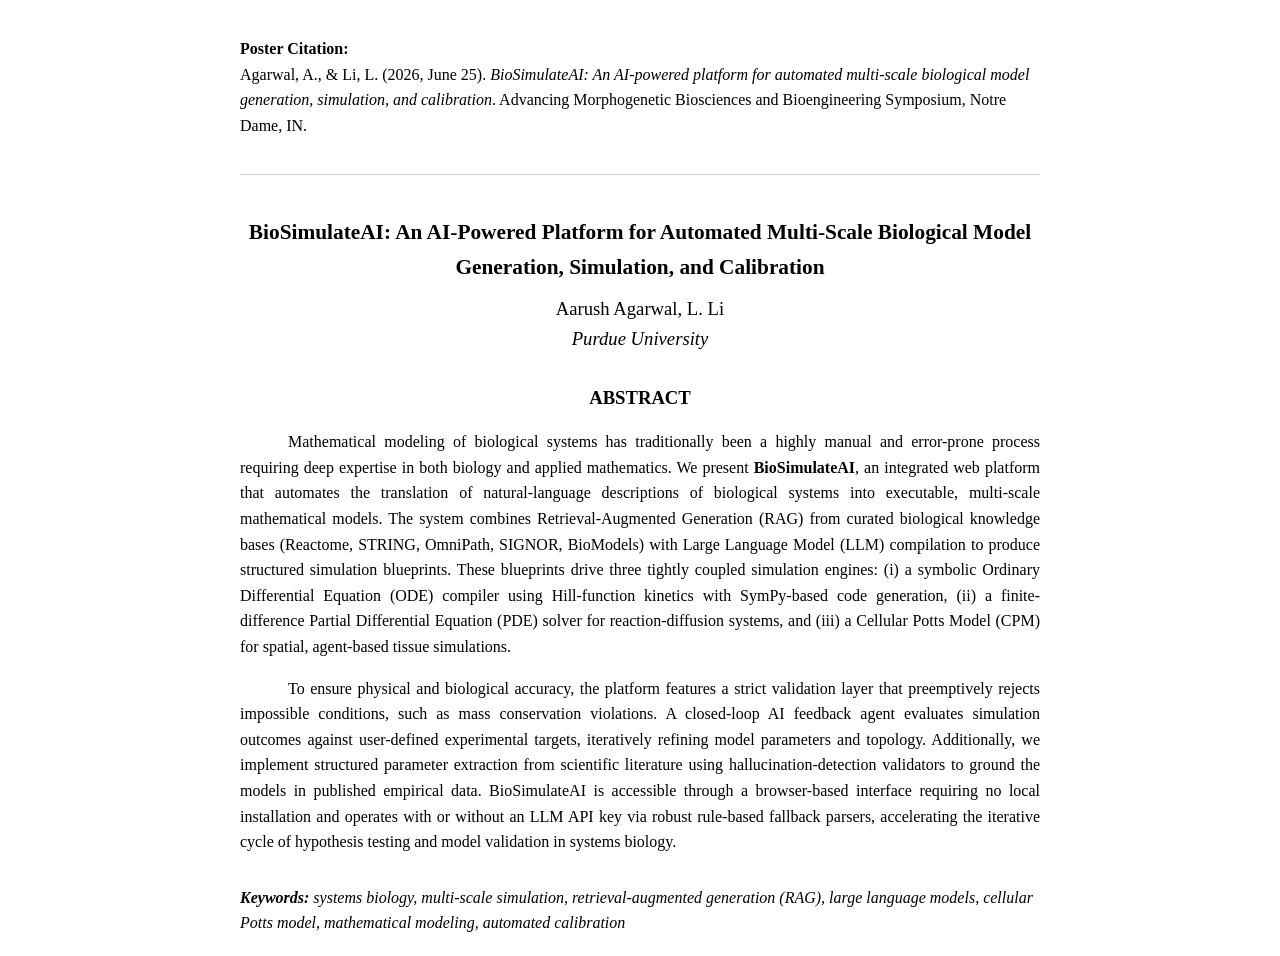
<file: static/abstract.html>
<!DOCTYPE html>
<html lang="en">
<head>
    <meta charset="UTF-8">
    <meta name="viewport" content="width=device-width, initial-scale=1.0">
    <title>Abstract - BioSimulateAI</title>
    <style>
        @page {
            size: letter;
            margin: 1in;
        }
        body {
            font-family: "Times New Roman", Times, serif;
            font-size: 12pt;
            line-height: 1.6;
            color: #000;
            background: #fff;
            max-width: 800px;
            margin: 0 auto;
            padding: 20px;
        }
        .citation {
            margin-bottom: 40px;
            text-align: left;
            padding-bottom: 20px;
            border-bottom: 1px solid #ccc;
        }
        .title {
            text-align: center;
            font-size: 16pt;
            font-weight: bold;
            margin-bottom: 10px;
        }
        .authors {
            text-align: center;
            font-size: 14pt;
            margin-bottom: 30px;
        }
        .heading {
            font-size: 14pt;
            font-weight: bold;
            margin-bottom: 15px;
            text-align: center;
            text-transform: uppercase;
        }
        .abstract-body {
            text-align: justify;
            text-indent: 0.5in;
        }
        .keywords {
            margin-top: 30px;
            font-style: italic;
        }
    </style>
</head>
<body>

    <!-- Full Citation at Top -->
    <div class="citation">
        <p><strong>Poster Citation:</strong><br>
        Agarwal, A., & Li, L. (2026, June 25). <em>BioSimulateAI: An AI-powered platform for automated multi-scale biological model generation, simulation, and calibration</em>. Advancing Morphogenetic Biosciences and Bioengineering Symposium, Notre Dame, IN.</p>
    </div>

    <!-- Title and Authors -->
    <div class="title">
        BioSimulateAI: An AI-Powered Platform for Automated Multi-Scale Biological Model Generation, Simulation, and Calibration
    </div>
    <div class="authors">
        Aarush Agarwal, L. Li<br>
        <em>Purdue University</em>
    </div>

    <!-- Abstract Content -->
    <div class="heading">Abstract</div>
    
    <div class="abstract-body">
        <p>Mathematical modeling of biological systems has traditionally been a highly manual and error-prone process requiring deep expertise in both biology and applied mathematics. We present <strong>BioSimulateAI</strong>, an integrated web platform that automates the translation of natural-language descriptions of biological systems into executable, multi-scale mathematical models. The system combines Retrieval-Augmented Generation (RAG) from curated biological knowledge bases (Reactome, STRING, OmniPath, SIGNOR, BioModels) with Large Language Model (LLM) compilation to produce structured simulation blueprints. These blueprints drive three tightly coupled simulation engines: (i) a symbolic Ordinary Differential Equation (ODE) compiler using Hill-function kinetics with SymPy-based code generation, (ii) a finite-difference Partial Differential Equation (PDE) solver for reaction-diffusion systems, and (iii) a Cellular Potts Model (CPM) for spatial, agent-based tissue simulations.</p>
        
        <p>To ensure physical and biological accuracy, the platform features a strict validation layer that preemptively rejects impossible conditions, such as mass conservation violations. A closed-loop AI feedback agent evaluates simulation outcomes against user-defined experimental targets, iteratively refining model parameters and topology. Additionally, we implement structured parameter extraction from scientific literature using hallucination-detection validators to ground the models in published empirical data. BioSimulateAI is accessible through a browser-based interface requiring no local installation and operates with or without an LLM API key via robust rule-based fallback parsers, accelerating the iterative cycle of hypothesis testing and model validation in systems biology.</p>
    </div>

    <div class="keywords">
        <strong>Keywords:</strong> systems biology, multi-scale simulation, retrieval-augmented generation (RAG), large language models, cellular Potts model, mathematical modeling, automated calibration
    </div>

</body>
</html>
</file>
